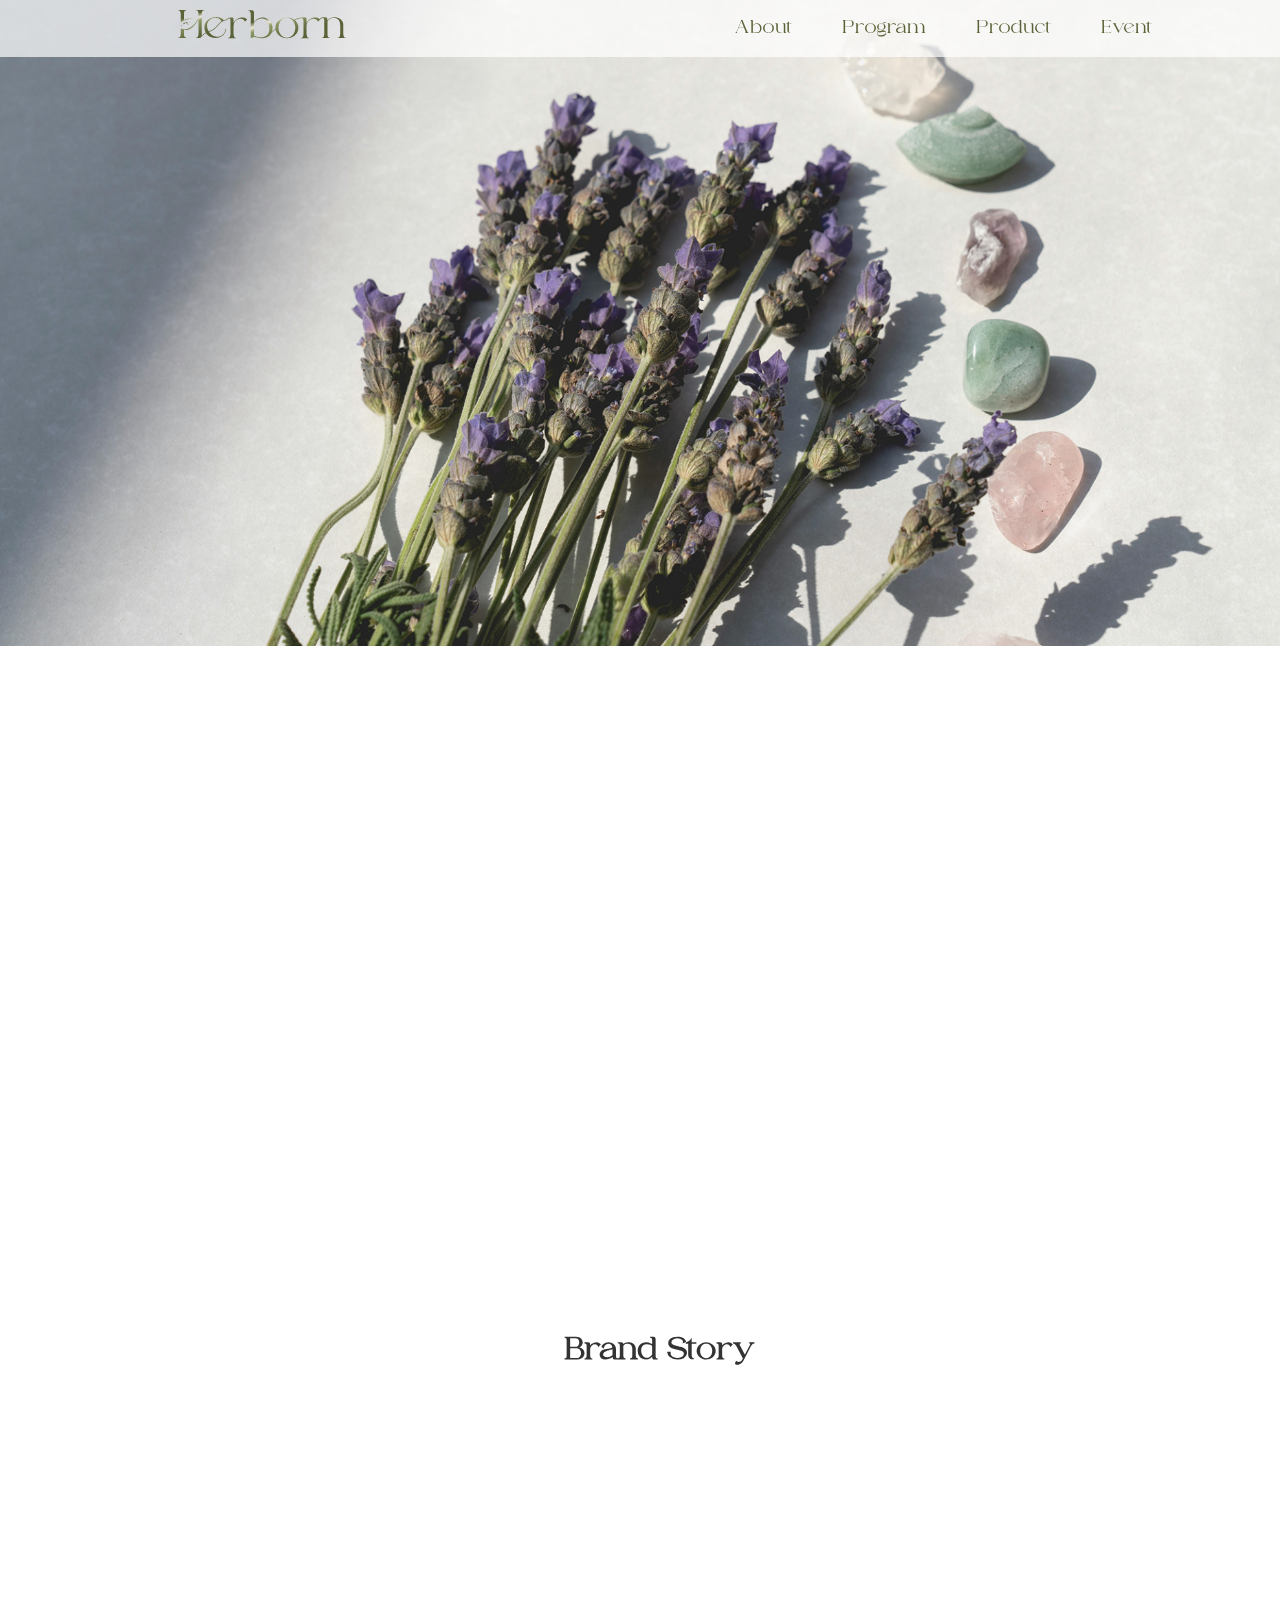
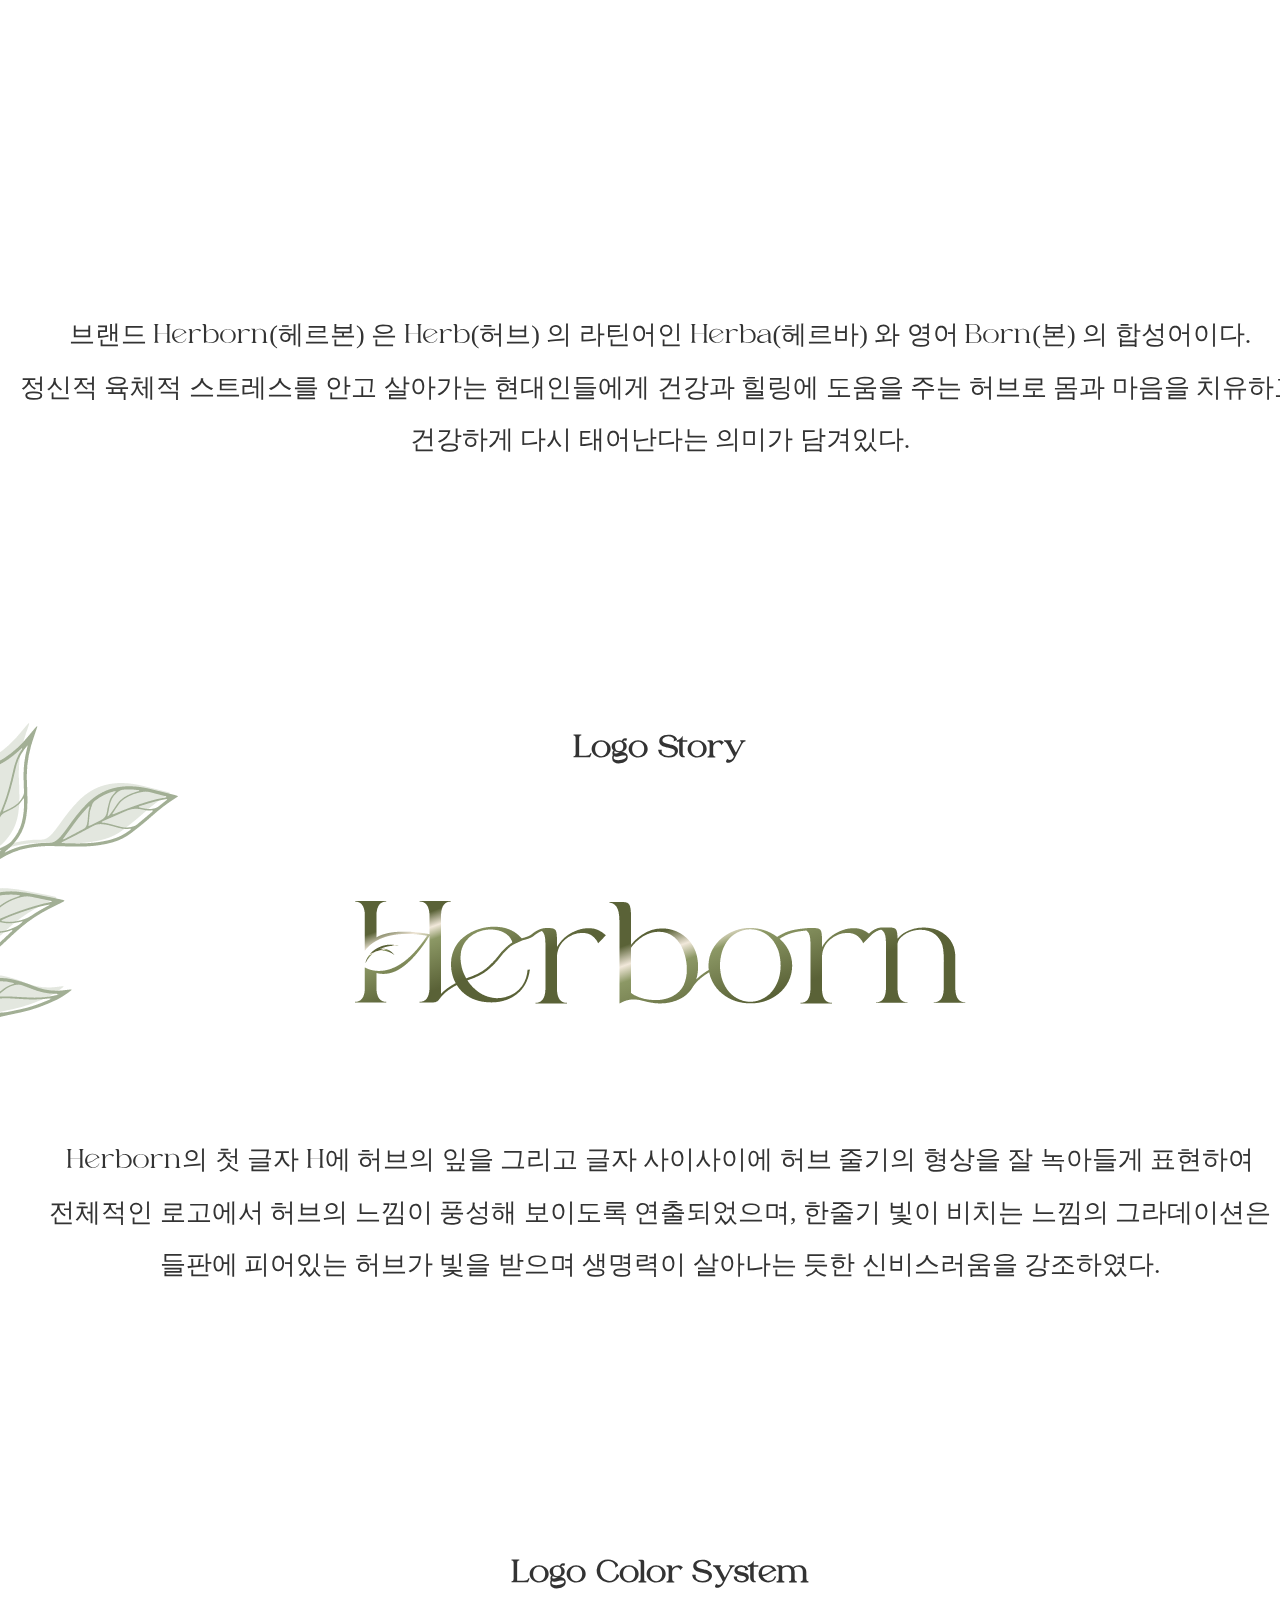
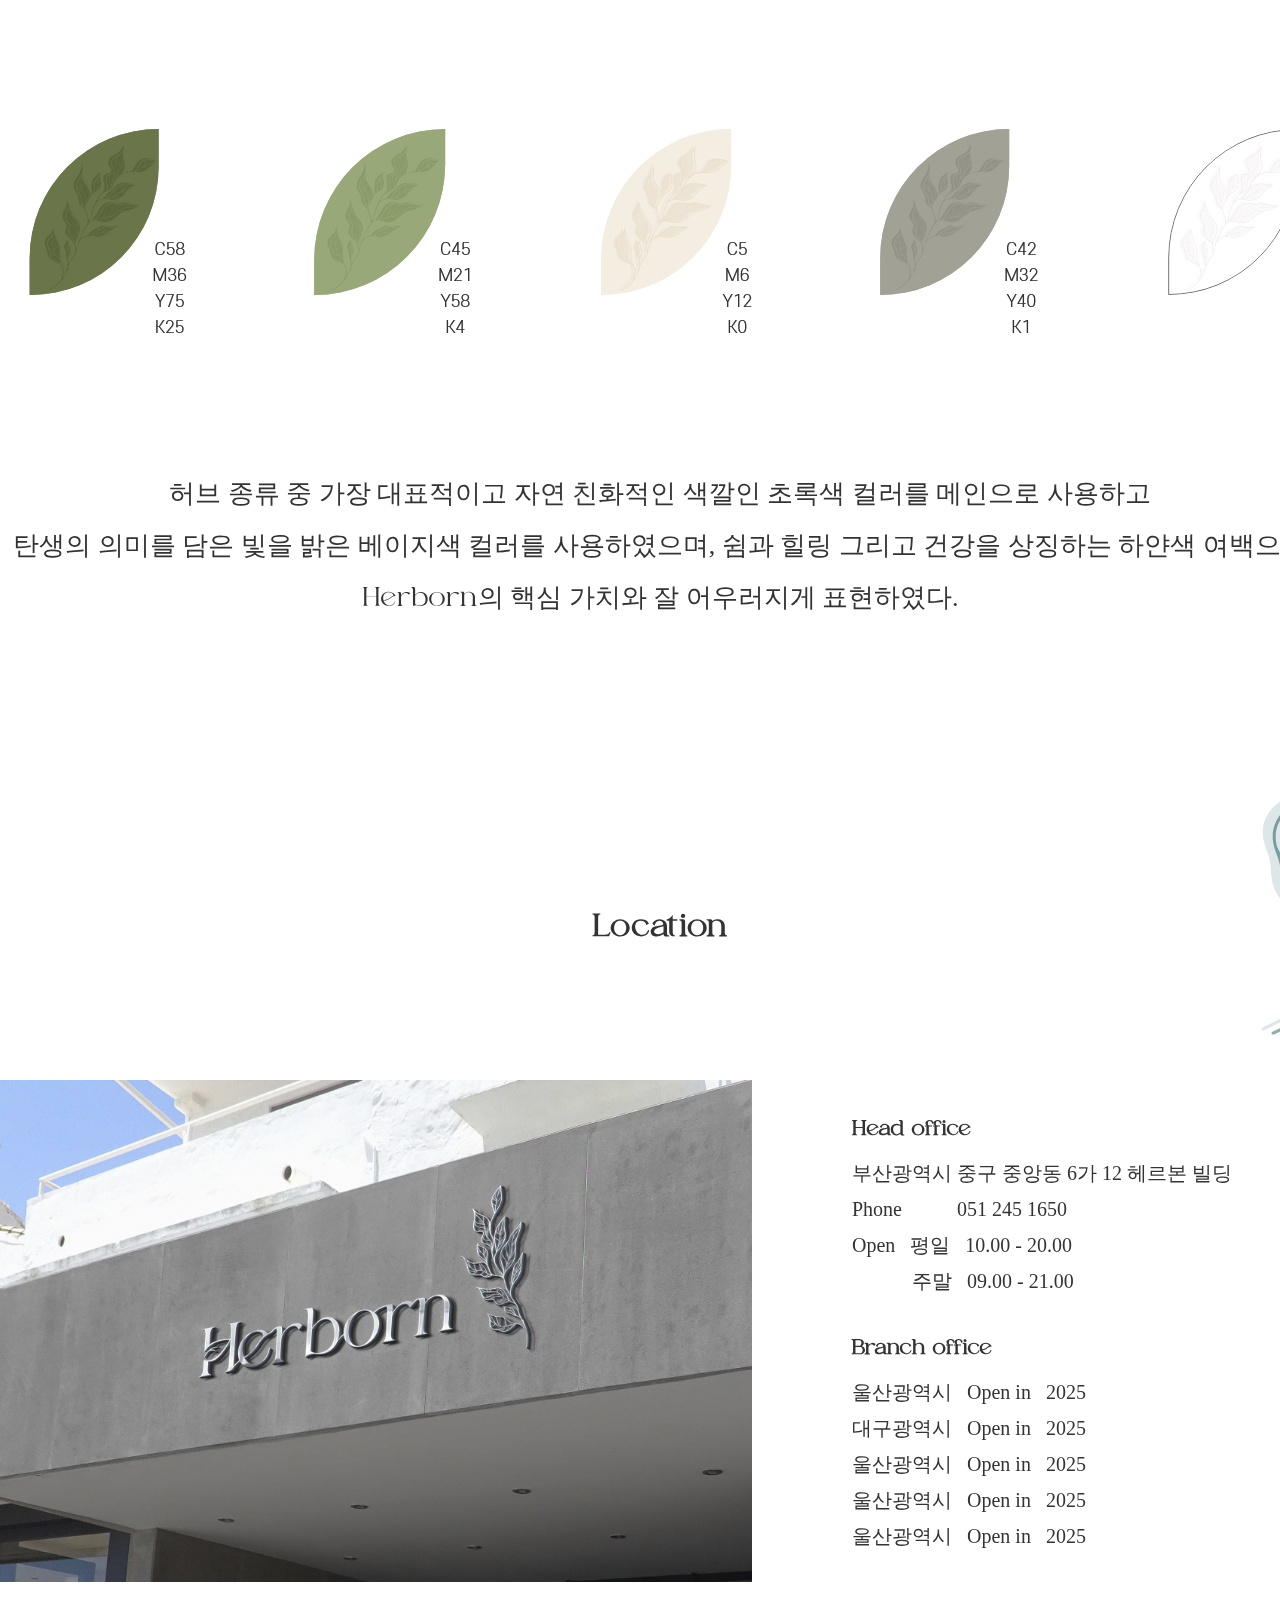
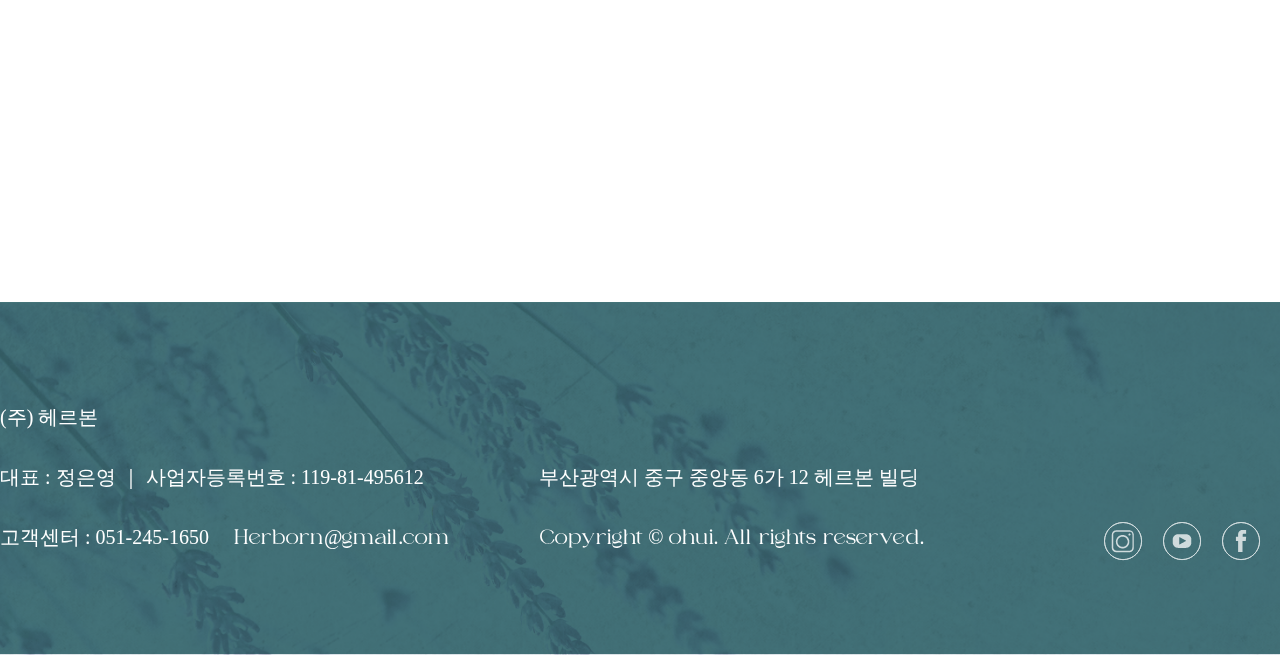
<file: sub1.html>
<!DOCTYPE html>
<html lang="ko">

<head>
    <meta charset="UTF-8">
    <meta name="viewport" content="width=device-width, initial-scale=1.0">
    <title>Herborn</title>

    <!-- 폰트 -->
    <link href="https://webfontworld.github.io/score/SCoreDream.css" rel="stylesheet">

    <!-- 파비콘 -->
    <link rel="shortcut icon" href="./images/favicon_herborn3.png" type="image/png">
    <!-- 32px * 32px 심볼이나 브랜드 응용해서 만들기 -->

    <!-- 슬라이드css -->
    <!-- <link rel="stylesheet" href="https://cdn.jsdelivr.net/npm/swiper@8/swiper-bundle.min.css" />수정X -->

    <!-- aos css -->
    <!-- <link href="https://unpkg.com/aos@2.3.1/dist/aos.css" rel="stylesheet"> -->
    <!-- wow css -->
    <link rel="stylesheet" href="./css/animate.css">

    <!-- CSS -->
    <link rel="stylesheet" href="./css/sub1.css">
</head>

<body>
    <!-- 헤더 -->
    <header>
        <div class="header_in">
            <a href="./index.html"><img src="./images/header logo.png" alt="헤르본 로고"></a>
            <ul>
                <li><a href="./sub1.html">About<div class="solid"></div></a></li>
                <li><a href="./sub2.html">Program<div class="solid"></div></a></li>
                <li><a href="./sub3.html">Product<div class="solid"></div></a></li>
                <li><a href="./sub4.html">Event<div class="solid"></div></a></li>
            </ul>
        </div>
    </header>

    <!-- 이미지 -->
    <img src="./images/sub1/sub1-1_photo.png" alt="sub1사진" class="img">

    <!-- 뚫린텍스트 -->
    <div class="text_empty">
        <img src="./images/sub1/sub1-2_text.png" alt="뚫린텍스트about">
    </div>

    <!-- 브랜드 로고 컬러 스토리 -->
    <div class="about">
        <div class="brand">
            <h2>Brand Story</h2>
            <ul>
                <li><img src="./images/sub1/sub1-3_circle1.png" alt="원형1" class="wow flipInY" data-wow-duration="2s"></li>
                <li><img src="./images/sub1/sub1-3_circle2.png" alt="원형2" class="wow flipInY" data-wow-duration="2s"></li>
                <li><img src="./images/sub1/sub1-3_circle3.png" alt="원형3" class="wow flipInY" data-wow-duration="2s"></li>
            </ul>
            <h3 data-aos="fade-up" data-aos-delay="600">
                브랜드 <span>Herborn</span>(헤르본) 은 <span>Herb</span>(허브) 의 라틴어인 <span>Herba</span>(헤르바) 와 영어
                <span>Born</span>(본) 의 합성어이다. <br>
                정신적 육체적 스트레스를 안고 살아가는 현대인들에게 건강과 힐링에 도움을 주는 허브로 몸과 마음을 치유하고 <br>
                건강하게 다시 태어난다는 의미가 담겨있다.
            </h3>
        </div>
        <div class="logostory">
            <h2>Logo Story</h2>
            <img src="./images/sub1/sub1-4_logo.png" alt="로고" data-aos="zoom-in" data-aos-delay="200">
            <h3 data-aos="fade-up" data-aos-delay="600">
                <span>Herborn</span>의 첫 글자 <span>H</span>에 허브의 잎을 그리고 글자 사이사이에 허브 줄기의 형상을 잘 녹아들게 표현하여 <br>
                전체적인 로고에서 허브의 느낌이 풍성해 보이도록 연출되었으며, 한줄기 빛이 비치는 느낌의 그라데이션은 <br>
                들판에 피어있는 허브가 빛을 받으며 생명력이 살아나는 듯한 신비스러움을 강조하였다.
            </h3>
        </div>
        <div class="color">
            <h2>Logo Color System</h2>
            <ul>
                <li><img src="./images/sub1/sub1-5_color1.png" alt="컬러1" data-aos="zoom-in" data-aos-delay="0"></li>
                <li><img src="./images/sub1/sub1-5_color2.png" alt="컬러2" data-aos="zoom-in" data-aos-delay="200"></li>
                <li><img src="./images/sub1/sub1-5_color3.png" alt="컬러3" data-aos="zoom-in" data-aos-delay="400"></li>
                <li><img src="./images/sub1/sub1-5_color4.png" alt="컬러4" data-aos="zoom-in" data-aos-delay="600"></li>
                <li><img src="./images/sub1/sub1-5_color5.png" alt="컬러5" data-aos="zoom-in" data-aos-delay="800"></li>
            </ul>
            <h3 data-aos="fade-up" data-aos-delay="800">
                허브 종류 중 가장 대표적이고 자연 친화적인 색깔인 초록색 컬러를 메인으로 사용하고 <br>
                탄생의 의미를 담은 빛을 밝은 베이지색 컬러를 사용하였으며, 쉼과 힐링 그리고 건강을 상징하는 하얀색 여백으로 <br>
                <span>Herborn</span>의 핵심 가치와 잘 어우러지게 표현하였다.
            </h3>
        </div>

        <!-- 위치 -->
        <div class="location">
            <h2>Location</h2>
            <div class="location_in">
                <img src="./images/sub1/sub1-6_building.png" alt="건물외관">
                <div class="location_text">
                    <h4>Head office</h4>
                    <p>부산광역시 중구 중앙동 6가 12 헤르본 빌딩</p>
                    <p>Phone &nbsp;&nbsp;&nbsp;&nbsp;&nbsp;&nbsp;&nbsp;&nbsp;&nbsp; 051 245 1650</p>
                    <p>Open &nbsp; 평일 &nbsp; 10.00 - 20.00 <br>
                        &nbsp;&nbsp;&nbsp;&nbsp;&nbsp;&nbsp;&nbsp;&nbsp;&nbsp;&nbsp;&nbsp; 주말 &nbsp; 09.00 - 21.00</p>
                    <h4>Branch office</h4>
                    <p>울산광역시 &nbsp; Open in &nbsp; 2025</p>
                    <p>대구광역시 &nbsp; Open in &nbsp; 2025</p>
                    <p>울산광역시 &nbsp; Open in &nbsp; 2025</p>
                    <p>울산광역시 &nbsp; Open in &nbsp; 2025</p>
                    <p>울산광역시 &nbsp; Open in &nbsp; 2025</p>
                </div>
            </div>
        </div>
    </div>
    <!-- 푸터 -->
    <footer>
        <div class="footer_in">
            <img src="./images/logo_bottom2.png" alt="로고" class="logo">
            <p>(주) 헤르본 <br><br>
                대표 : 정은영 ｜ 사업자등록번호 : 119-81-495612
                &nbsp;&nbsp;&nbsp;&nbsp;&nbsp;&nbsp;&nbsp;&nbsp;&nbsp;&nbsp;&nbsp;&nbsp;&nbsp;&nbsp;&nbsp;&nbsp;&nbsp;&nbsp;&nbsp;&nbsp;&nbsp;&nbsp;부산광역시
                중구 중앙동 6가 12 헤르본 빌딩 <br><br>
                고객센터 : 051-245-1650 &nbsp;&nbsp;&nbsp; <span>Herborn</span>@<span>gmail</span>.<span>com</span>
                &nbsp;&nbsp;&nbsp;&nbsp;&nbsp;&nbsp;&nbsp;&nbsp;&nbsp;&nbsp;&nbsp;&nbsp;&nbsp;&nbsp;&nbsp;&nbsp;
                <span>Copyright</span> © <span>ohui</span>. <span>All rights reserved</span>.
            </p>
            <ul>
                <li><a href="#"><img src="./images/sns_instargram.png" alt="sns1"></a></li>
                <li><a href="#"><img src="./images/sns_youtube.png" alt="sns2"></a></li>
                <li><a href="#"><img src="./images/sns_facebook.png" alt="sns3"></a></li>
                <li><a href="#"><img src="./images/sns_twitter.png" alt="sns4"></a></li>
            </ul>
        </div>
    </footer>

    <!-- js -->
    <!-- <script src="https://unpkg.com/aos@2.3.1/dist/aos.js"></script> -->
    <!-- aos 라이브러리 -->
    <!-- <script src="https://code.jquery.com/jquery-2.2.0.min.js"></script> -->
    <!-- <script src="https://cdn.jsdelivr.net/npm/swiper@8/swiper-bundle.min.js"></script> -->
    <!-- wow js -->
    <script src="./script/wow.js"></script>
    <script>
       
    </script>
    <script src="./script/sub1.js"></script>

</body>

</html>
</file>
<file: css/sub1.css>
@charset "utf-8";

@font-face {
    font-family: 'fragile';
    src: url('../font/fragile-wy5jy.woff') format('woff');
}

h1{
    font-family: 'fragile';
}

*{
    margin: 0;
    padding: 0;
}
body{
    font-family: 'SCoreDream';
    font-size: 14px;
    line-height: 1.5;
    color: #333;
    min-width: 1320px;
}
a{
    color: #333;
    text-decoration: none;
}
ul{
    list-style: none;
}

/* 헤더 */
header{
    background-color: rgba(255, 255, 255, 0.7);
    position: fixed;
    width: 100%;
    top: 0;
    left: 0;
    z-index: 100;
}

.header_in{
    width: 80%;
    max-width: 1320px;
    margin: 10px auto;
    display: -moz-box;
    display: -ms-flexbox;
    display: -webkit-box;
    display: flex;
    justify-content: space-between;
    align-items: center;
}

.header_in ul{
    font-family: 'fragile';
    display: -moz-box;
    display: -ms-flexbox;
    display: -webkit-box;
    display: flex;
}

.header_in a{
    margin-left: 50px;
    color: #5A6237;
    font-size: 18px;
    position: relative;
}

.header_in .solid{
    width:100%;
    margin:auto;
    margin-top:20px;
    height:2px;
    background:#172f33;
    visibility:hidden;
    opacity:0;
    transform:scaleX(0);
    transition-property:opacity, transform;
    transition-duration:0.5s;
    
    position: absolute;
    left: 0;
    top: 5px;
}

.header_in ul li a:hover .solid{
    transform:scaleX(1);             
    opacity:1;        
    visibility:visible;
}

.header_in a:hover{
    color: #172f33;
}

.img{
    width: 100%;
}

/* 뚫린텍스트 */
.text_empty{
    background: url(../images/sub1/sub1-2_photo.png) no-repeat center center fixed;
    background-size: cover;
    position: relative;
}

.text_empty img{
    width: 100%;
    display: block;
}

.text_empty h3{
    position: absolute;
    left: 50%;
    margin-left: -530px;
    top: 70%;
    font-size: 26px;
    font-weight: 300;
    line-height: 1.8;
}

/* 브랜드 로고 컬러 스토리*/
.about{
    background: url(../images/sub1/sub1-4_leaf.png) no-repeat center 65%;
    height: 3654px;
}

.about>div{
    width: 1320px;
    margin: auto;
}

.about h2{
    font-family: 'fragile';
    font-size: 30px;
    font-weight: 600;
    padding-top: 80px;
    padding-bottom: 130px;
    text-align: center;
}

.about ul{
    display: -moz-box;
    display: -ms-flexbox;
    display: -webkit-box;
    display: flex;
    flex-wrap: wrap;
    justify-content: space-between;
}

.about h3{
    font-size: 26px;
    font-weight: 300;
    line-height: 2;
    margin-top: 130px;
    margin-bottom: 180px;
    text-align: center;
}

.about span{
    font-family: 'fragile';
}

.logostory img, .color img{
    display: block;
    margin: auto;
}

/* 위치 */
.location h2{
    font-family: 'fragile';
    font-size: 30px;
    font-weight: 600;
    margin-top: 200px;
    padding-bottom: 130px;
    text-align: center;
}
.location_in{
    width: 1320px;
    margin: auto;
    display: -moz-box;
    display: -ms-flexbox;
    display: -webkit-box;
    display: flex;
}

.location_in img{
    height: 502px;
}

.location_text{
    margin-left: 100px;
}

.location_text h4{
    font-family: 'fragile';
    font-size: 20px;
    font-weight: 600;
    margin-top: 35px;
    margin-bottom: 10px;
}

.location_text p{
    font-size: 20px;
    line-height: 1.8;
}


/* 푸터 */
footer{
    background: url(../images/footer_photo.png) no-repeat center center;
    background-size: cover;
    height: 353px;
    margin-top: 200px;
}

.footer_in{
    width: 1320px;
    margin: auto;
    padding-top: 100px;
    display: -moz-box;
    display: -ms-flexbox;
    display: -webkit-box;
    display: flex;
    justify-content: space-between;
    position: relative;
}

.logo{
    position: absolute;
    right: 0;
    top: -95px;
    mix-blend-mode: multiply;
    clip-path: inset(0 0 100% 0);
    transition: 3s;
}

.logo.on{
    clip-path: inset(0 0 0 0);
}

.footer_in ul{
    display: -moz-box;
    display: -ms-flexbox;
    display: -webkit-box;
    display: flex;
    margin-top: 120px;
}

.footer_in a{
    margin-left: 20px;
    }

.footer_in p{
    color: #fff;
    font-size: 20px;
    font-weight: 300;
}

.footer_in span{
    font-family: 'fragile';
}

.footer_in ul a:hover{
    opacity: 0.6;
}
</file>
